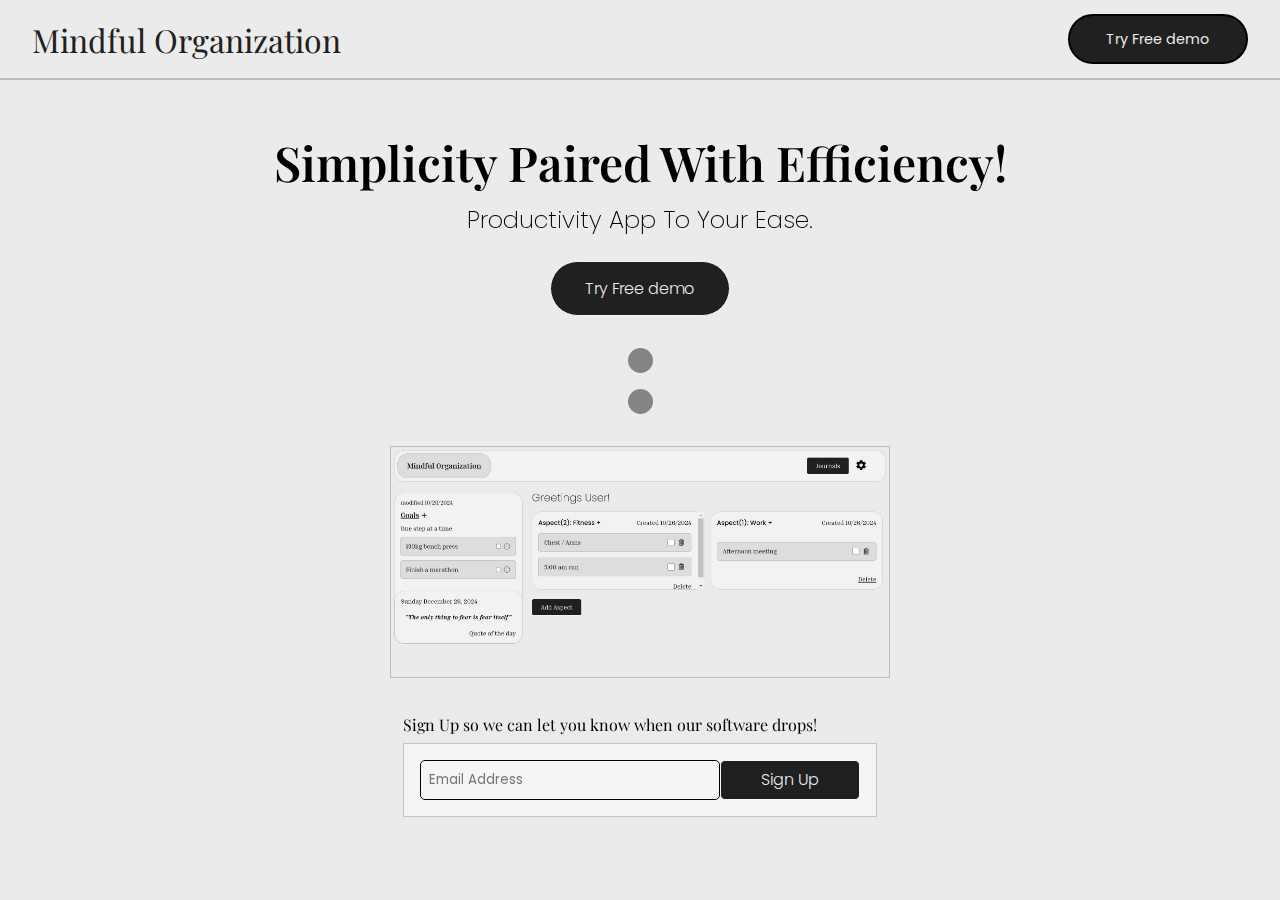
<file: mindful-organization.html>
<!DOCTYPE html>
<html lang="en">
  <head>
    <meta charset="UTF-8" />
    <meta name="viewport" content="width=device-width, initial-scale=1.0" />
    <title>Mindful Organization - Upcoming</title>
    <meta name="title" content="JFKD" />
    <link rel="stylesheet" href="css/main.css" />
    <link rel="stylesheet" href="css/mindful.css" />
    <meta name="autor" content="JFKD Web Agency" />
    <meta
      name="description"
      content="Mindful Organization is a productivity that balances simplicity and efficiency."
    />
    <link
      rel="icon"
      type="image/png"
      href="images/favicon.jpeg"
      aria-label="JFKD company logo"
    />
    <script defer src="js/mindful.js"></script>
  </head>
  <body>
    <!-- SIGN UP CONFIRMATION POPUP -->

    <section class="popup-bg">
      <div class="confirmation">
        <h3>Thank You :)</h3>
        <p>We will let you know of our latest through email.</p>
        <button>Ok</button>
      </div>
      <div class="loading"></div>
    </section>

    <!-- NAVIGATION -->

    <header>
      <h1>Mindful Organization</h1>
      <nav>
        <a href="https://jojo-fkd.github.io/Mindful-org/" target="_blank">
          <button id="free-demo">Try Free demo</button>
        </a>
      </nav>
    </header>

    <!-- MAIN CONTENT -->

    <main>
      <section class="main-content">
        <div>
          <h1>Simplicity Paired With Efficiency!</h1>
          <p>Productivity App To Your Ease.</p>
        </div>
        <a href="https://jojo-fkd.github.io/Mindful-org/" target="_blank">
          <button id="free-demo">Try Free demo</button>
        </a>
      </section>
      <section class="interlude">
        <div></div>
        <div></div>
      </section>
      <section class="cta">
        <figure>
          <div>
            <img src="mindful-image-1.jpg" alt="" />
          </div>
          <figcaption>
            Sign Up so we can let you know when our software drops!
            <form id="email-form" method="post">
              <input
                type="email"
                id="Email"
                name="Email"
                placeholder="Email Address"
              />
              <button type="submit" id="free-demo">Sign Up</button>
            </form>
          </figcaption>
        </figure>
      </section>
    </main>
  </body>
</html>
</file>
<file: css/main.css>
/* FONT FAMILY */

@import url("https://fonts.googleapis.com/css2?family=Poppins:ital,wght@0,100;0,200;0,300;0,400;0,500;0,600;0,700;0,800;0,900;1,100;1,200;1,300;1,400;1,500;1,600;1,700;1,800;1,900&display=swap");

@import url("https://fonts.googleapis.com/css2?family=Playfair+Display:ital,wght@0,400;0,500;0,600;0,700;0,800;0,900;1,400;1,500;1,600;1,700;1,800;1,900&display=swap");

/* CSS RESET */

* {
  margin: 0;
  padding: 0;
  box-sizing: border-box;
  font-family: sans-serif;
  scroll-behavior: smooth;
  scroll-padding-top: 60px;
}

input,
textarea,
button {
  outline: none;
  outline-color: none;
  border: none;
  background: transparent;
  font-family: inherit;
}

ul {
  list-style: none;
}

a:any-link {
  text-decoration: none;
  color: var(--FONTCOLOR);
}

/* VARIABLES */

:root {
  --BGCOLOR: #383636;
  --FONTCOLOR: whitesmoke;
  --DESCRIPTION_FONT: "Poppins";
  --PRIMARY_FONT: "Playfair Display";
}

/* GENERAL STYLES */

body {
  background: var(--BGCOLOR);
}

body.hidden {
  overflow: hidden;
}

/* WEBSITE THEME BUTTON STYLES */

button {
  height: 45px;
  width: 150px;
  color: var(--FONTCOLOR);
  font-family: var(--DESCRIPTION_FONT);
  font-size: 1rem;
  position: relative;
  transition: all 0.3s ease;
  cursor: pointer;
  font-weight: 300;
  border: 1px solid var(--FONTCOLOR);
  border-radius: 3px;
  display: grid;
  place-content: center;
}

button:disabled {
  opacity: 0.5;
}

.main {
  display: grid;
  place-items: center;
}

.topic {
  font-family: var(--PRIMARY_FONT);
  font-size: 3rem;
  font-weight: 300;
  color: var(--FONTCOLOR);
  margin-bottom: 1rem;
  text-align: center;
}

q {
  display: block;
  width: 70vw;
  color: var(--FONTCOLOR);
  font-family: var(--DESCRIPTION_FONT);
  font-weight: 200;
  line-height: 1.8;
  text-align: justify;
}

/* PAGE IS LOADING */

.loading-page {
  background: var(--BGCOLOR);
  height: 100%;
  width: 100%;
  position: fixed;
  top: 0;
  left: 0;
  display: grid;
  place-content: center;
  opacity: 0;
  z-index: -1;
  transition: all 0.6s ease-in-out;
}

.loading-page.load {
  opacity: 1;
  z-index: 1000;
}

.loading-page span {
  height: 120px;
  width: 120px;
  border: 4px solid var(--FONTCOLOR);
  border-top: 3px solid transparent;
  border-left: 3px solid transparent;
  border-radius: 50%;
  animation: pageLoading 1s linear infinite;
}

@keyframes pageLoading {
  from {
    transform: rotate(0deg);
  }

  to {
    transform: rotate(360deg);
  }
}

/* BECOME A CLIENT REQUEST */

.popup-container {
  position: fixed;
  top: 0;
  left: 0;
  -webkit-backdrop-filter: brightness(80%) blur(2px);
  backdrop-filter: brightness(80%) blur(2px);
  height: 100%;
  width: 100%;
  display: grid;
  place-content: center;
  z-index: -1;
  opacity: 0;

  transition: all 0.3s ease;
}

.popup-container.active {
  z-index: 1000;
  opacity: 1;
}

.loading {
  height: 100px;
  width: 100px;
  border: 5px solid white;
  border-radius: 50%;
  border-top: 5px solid transparent;
  border-left: 5px solid transparent;
  display: none;
}

.loading.load {
  display: block;
  animation: loading 0.8s linear infinite;
}

@keyframes loading {
  from {
    transform: rotate(0deg);
  }

  to {
    transform: rotate(360deg);
  }
}

.request {
  background: var(--BGCOLOR);
  color: var(--FONTCOLOR);
  display: flex;
  gap: 2rem;
  flex-direction: column;
  width: 600px;
  height: 520px;
  border: 1px solid rgba(255, 255, 255, 0.6);
  border-radius: 5px;
  padding: 1.5rem;
  position: relative;
  overflow-y: auto;
  opacity: 0;
  transform: translateY(20px);
  transition: all 0.3s ease;
}

.request.active {
  opacity: 1;
  transform: translateY(0);
}

.request-success {
  background: var(--BGCOLOR);
  color: var(--FONTCOLOR);
  display: flex;
  gap: 2rem;
  flex-direction: column;
  padding: 1.5rem;
  border: 1px solid rgba(255, 255, 255, 0.2);
  border-radius: 5px;
  display: none;
}

.request-success.success {
  display: flex;
}

.request-success article h3 {
  font-family: var(--PRIMARY_FONT);
  font-size: 2.5rem;
  margin: 0.5rem 0;
  display: flex;
  gap: 0.4rem;
  align-items: center;
}

.request-success section {
  display: flex;
  gap: 0.5rem;
  flex-direction: column;
}

.request-success section p {
  font-family: var(--DESCRIPTION_FONT);
  font-weight: 300;
}

.request-success section p span {
  font-family: var(--PRIMARY_FONT);
  color: rgba(255, 255, 255, 0.6);
}

.request-success article p {
  font-family: var(--DESCRIPTION_FONT);
}

.request-success p.notice {
  font-family: var(--PRIMARY_FONT);
  color: rgba(255, 255, 255, 0.8);
}

.request-success button {
  background: var(--FONTCOLOR);
  color: var(--BGCOLOR);
  width: 100px;
  height: 40px;
  text-transform: uppercase;
  transition: all 0.3s ease;
}

.request-success button:hover {
  filter: brightness(80%);
}

.close-btn {
  position: absolute;
  top: 20px;
  right: 20px;
  background: rgba(255, 255, 255, 0.6);
  height: 40px;
  width: 40px;
  display: grid;
  place-content: center;
  border-radius: 50%;
  cursor: pointer;
}

.request article h3 {
  font-family: var(--PRIMARY_FONT);
  font-size: 2.5rem;
  margin: 0.5rem 0;
  font-weight: 300;
}

.request article p {
  font-family: var(--DESCRIPTION_FONT);
  font-weight: 200;
}

.request form {
  display: flex;
  gap: 2rem;
  flex-direction: column;
}

.request .basic-info {
  display: grid;
  gap: 0.5rem;
  grid-template-columns: 1fr;
}

.request .input-label {
  font-family: var(--PRIMARY_FONT);
  font-weight: 100;
  margin: 0.6rem 0;
  font-size: 0.9rem;
}

.request input {
  border: 1px solid rgba(255, 255, 255, 0.6);
  border-radius: 3px;
  padding-left: 1rem;
  font-family: var(--PRIMARY_FONT);
  font-size: 1.1rem;
  color: var(--FONTCOLOR);
  transition: all 0.3s ease;
  height: 50px;
  width: 100%;
}

.request input:focus {
  border: 1px solid white;
}

.request input::placeholder {
  color: rgba(255, 255, 255, 0.6);
}

.type-list {
  margin-top: 1rem;
  display: grid;
  gap: 0.5rem;
  grid-template-columns: repeat(3, 1fr);
}

.type-list li {
  border: 1px solid rgba(255, 255, 255, 0.4);
  border-radius: 5px;
  height: 50px;
  display: grid;
  place-content: center;
  font-family: var(--DESCRIPTION_FONT);
  font-size: 0.95rem;
  font-weight: 300;
  cursor: pointer;
  transition: all 0.3s ease;
}

.type-list li:hover {
  background: rgba(255, 255, 255, 0.2);
  color: var(--FONTCOLOR);
}

.type-list li.chosen {
  background: var(--FONTCOLOR);
  color: var(--BGCOLOR);
}

.request button {
  width: 100%;
  background: var(--FONTCOLOR);
  color: var(--BGCOLOR);
  transition: all 0.3s ease;
}

@media screen and (max-width: 990px) {
  .request {
    height: 480px;
  }
}

@media screen and (max-width: 660px) {
  .request {
    gap: 1rem;
    width: 500px;
    height: 480px;
    padding: 1rem;
  }

  .request article h3 {
    font-size: 2rem;
  }

  .request article p {
    font-family: var(--DESCRIPTION_FONT);
    font-weight: 200;
  }

  .request form {
    display: flex;
    gap: 1rem;
    flex-direction: column;
  }

  .type-list {
    grid-template-columns: repeat(2, 1fr);
  }

  .type-list li {
    font-size: 0.9rem;
    text-align: center;
  }
}

@media screen and (max-width: 525px) {
  .request {
    width: 400px;
  }

  .request .close-btn {
    width: 30px;
    height: 30px;
  }

  .request .close-btn svg {
    width: 15px;
    height: 15px;
  }

  .request article p {
    font-size: 0.9rem;
  }
}

@media screen and (max-width: 425px) {
  .request {
    width: 350px;
  }

  .type-list {
    grid-template-columns: repeat(1, 1fr);
  }
}

@media screen and (max-width: 370px) {
  .request {
    width: 300px;
  }

  .request article h3 {
    font-size: 1.8rem;
  }
}

/* SUCCESSFUL POPUP RESPONSIVE DESIGN */

@media screen and (max-width: 700px) {
  .request-success {
    width: 500px;
  }

  .request-success article h3 {
    font-size: 2rem;
  }

  .request-success article h3 svg {
    height: 30px;
    width: 30px;
  }
}

@media screen and (max-width: 530px) {
  .request-success {
    width: 400px;
  }
}

@media screen and (max-width: 420px) {
  .request-success {
    width: 350px;
  }

  .request-success article h3 {
    font-size: 1.8rem;
  }

  .request-success article svg {
    width: 20px;
    height: 20px;
  }

  .request-success article p {
    font-size: 0.9rem;
  }

  .request-success section p {
    font-size: 0.9rem;
  }

  .request-success p.notice {
    font-size: 0.9rem;
  }

  .request-success button {
    background: var(--FONTCOLOR);
    color: var(--BGCOLOR);
    width: 100px;
    height: 40px;
    text-transform: uppercase;
    transition: all 0.3s ease;
  }

  .request-success button:hover {
    filter: brightness(80%);
  }
}

@media screen and (max-width: 365px) {
  .request-success {
    width: 310px;
  }

  .request-success article h3 {
    font-size: 1.4rem;
  }

  .request-success article svg {
    width: 20px;
    height: 20px;
  }

  .request-success section p {
    display: flex;
    flex-direction: column;
  }
}

/* HEADER */

header {
  width: 100%;
  background: var(--BGCOLOR);
  display: flex;
  align-items: center;
  justify-content: space-between;
  padding: 0 2rem;
  color: var(--FONTCOLOR);
  position: fixed;
  z-index: 100;
  height: 80px;
  transition: all 0.3s ease;
  border-bottom: 1px solid rgba(255, 255, 255, 0.1);
}

header.scroll {
  height: 70px;
  box-shadow: 0 0 10px rgba(0, 0, 0, 0.3);
}

header h1 a:any-link {
  font-family: var(--PRIMARY_FONT);
  font-weight: 100;
  font-size: 2.2rem;
}

header nav {
  display: flex;
  gap: 2rem;
  align-items: center;
  height: 100%;
}

.nav_elements {
  display: flex;
  gap: 3rem;
  height: 100%;
}

.nav_elements li a:any-link {
  font-size: 1rem;
  transition: all 0.3s ease;
  display: grid;
  place-content: center;
  font-family: var(--PRIMARY_FONT);
  text-transform: uppercase;
  height: 100%;
  position: relative;
}

.nav_elements li a:any-link:after {
  content: "";
  position: absolute;
  bottom: 0;
  left: 0;
  width: 100%;
  height: 2px;
  background: var(--FONTCOLOR);
  transition: all 0.3s ease;
  transform: scale(0);
}

.nav_elements li a:any-link:hover::after {
  transform: scale(1);
}

header nav button {
  width: 180px;
  height: 50px;
  font-size: 0.9rem;
  border-radius: 30px;
  border: 2px solid black;
  background: var(--FONTCOLOR);
  color: var(--BGCOLOR);
  font-weight: 400;
  transition: all 0.5s ease;
}

header nav button:hover {
  border: 2px solid white;
  background: transparent;
  color: var(--FONTCOLOR);
}

/* HEADER RESPONSIVE DESIGN */

.nav-mobile {
  display: none;
}

.drop-icon {
  display: none;
}

@media screen and (max-width: 900px) {
  .nav_elements {
    display: none;
  }

  .mobile-blur {
    position: fixed;
    top: 0;
    left: 0;
    height: 100%;
    width: 100%;
    -webkit-backdrop-filter: blur(2px) brightness(50%);
    backdrop-filter: blur(2px) brightness(50%);
    opacity: 0;
    z-index: -1;
    transition: all 0.3s ease;
    display: flex;
    justify-content: center;
    padding-top: 2rem;
  }

  .mobile-blur.active {
    opacity: 1;
    z-index: 1000;
  }

  .mobile-blur .close-btn {
    height: 40px;
    width: 40px;
    border: 1px solid rgba(255, 255, 255, 0.2);
    background: var(--BGCOLOR);
    display: grid;
    place-content: center;
    position: unset;
  }

  .drop-icon {
    display: grid;
    place-content: center;
    height: 40px;
    width: 40px;
  }

  .drop-icon span {
    width: 30px;
    height: 2px;
    background: var(--FONTCOLOR);
    position: relative;
    transition: all 0.3s ease;
  }

  .drop-icon span::before,
  .drop-icon span::after {
    content: "";
    position: absolute;
    left: 0;
    height: inherit;
    width: inherit;
    background: var(--FONTCOLOR);
    transition: all 0.3s ease;
  }

  .drop-icon span::before {
    top: -10px;
  }

  .drop-icon span::after {
    bottom: -10px;
  }

  .nav-mobile {
    position: fixed;
    bottom: 0;
    left: 0;
    height: 80%;
    width: 100%;
    display: flex;
    flex-direction: column;
    justify-content: flex-start;
    padding: 1.5rem;
    z-index: 1000;
    opacity: 0;
    transition: all 0.3s ease;
    background: var(--BGCOLOR);
    transform: translateY(100%);
    border-top-left-radius: 5px;
    border-top-right-radius: 5px;
    border-top: 1px solid rgba(255, 255, 255, 0.2);
  }

  .nav-mobile.active {
    z-index: 1000;
    opacity: 1;
    transform: translateY(0%);
  }

  .nav-mobile li {
    height: 80px;
    border-top: 1px solid rgba(255, 255, 255, 0.4);
    position: relative;
  }

  .nav-mobile li:last-child {
    border-bottom: 1px solid rgba(255, 255, 255, 0.4);
  }

  .nav-mobile li a:any-link {
    font-family: var(--PRIMARY_FONT);
    display: flex;
    align-items: center;
    position: absolute;
    height: 100%;
    width: 100%;
    font-size: 1.8rem;
  }
}

@media screen and (max-width: 500px) {
  header nav {
    gap: 0.2rem;
  }

  header {
    height: 80px;
    align-items: center;
    padding: 0.8rem;
  }

  header.scroll {
    height: 75px;
  }

  header nav button {
    width: 150px;
    font-size: 0.8rem;
  }
}

@media screen and (max-width: 350px) {
  header nav button {
    width: 140px;
    height: 45px;
    border-radius: 30px;
  }
}

/* FOOTER CONTENT */

footer {
  margin-top: 3rem;
  padding: 1rem 2rem;
  max-width: 100vw;
  display: flex;
  justify-content: space-between;
  color: var(--FONTCOLOR);
  background: #464646;
  border-top: 1px solid rgba(255, 255, 255, 0.2);
}

p.email-address {
  font-family: var(--DESCRIPTION_FONT);
  font-weight: 300;
  display: flex;
  gap: 0.6rem;
  align-items: center;
}

.footer_links {
  display: flex;
  gap: 1rem;
}

.footer_links li a:any-link {
  font-family: var(--PRIMARY_FONT);
  font-weight: 200;
  text-decoration: underline;
  text-decoration-thickness: 0.3px;
}

@media screen and (max-width: 610px) {
  footer {
    gap: 1rem;
    flex-direction: column;
    align-items: center;
  }
}
</file>
<file: css/mindful.css>
:root {
  --BG-COLOR-BLACK: #ebebeb;
  --MAIN-BG-COLOR-BLACK: #202020;
}

body,
header {
  background: var(--BG-COLOR-BLACK);
}

header {
  display: flex;
  border-bottom: 2px solid rgba(0, 0, 0, 0.2);
}

header h1 {
  font-family: var(--PRIMARY_FONT);
  color: var(--MAIN-BG-COLOR-BLACK);
  font-weight: 300;
}

.nav_elements {
  display: flex !important;
}

nav ul li {
  align-self: center;
}

nav ul li {
  color: var(--MAIN-BG-COLOR-BLACK);
  font-family: var(--DESCRIPTION_FONT);
  font-size: 1.3rem;
  transition: all 0.3s ease;
  cursor: pointer;
  text-transform: uppercase;
}

nav ul li:hover {
  opacity: 0.7;
}

button#free-demo {
  background: var(--MAIN-BG-COLOR-BLACK);
  color: var(--BG-COLOR-BLACK);
  transition: all 0.3s ease;
  font-family: var(--DESCRIPTION_FONT);
}

button#free-demo:hover {
  opacity: 0.8;
  border: none;
}

@media screen and (max-width: 780px) {
  header h1 {
    font-size: 1.8rem;
  }

  nav ul li {
    font-size: 1.1rem;
  }

  button#free-demo {
    font-weight: 300;
    font-size: 0.9rem;
    width: 150px;
    height: 45px;
  }
}

@media screen and (max-width: 640px) {
  header h1 {
    font-size: 1.5rem;
  }

  nav ul li {
    font-size: 0.9rem;
  }

  button#free-demo {
    font-weight: 200;
    font-size: 0.8rem;
    width: 140px;
    height: 40px;
  }
}

@media screen and (max-width: 570px) {
  header h1 {
    font-size: 1.2rem;
  }
}

@media screen and (max-width: 500px) {
  header nav ul {
    padding-right: 1rem;
  }

  header {
    height: 110px;
    gap: 0.5rem;
    flex-direction: column;
  }

  header h1 {
    font-size: 1.6rem;
  }
}

/* SIGN UP CONFIRMATION POPUP */

.popup-bg {
  position: fixed;
  top: 0;
  left: 0;
  height: 100%;
  width: 100%;
  z-index: -1;
  backdrop-filter: blur(10px);
  display: grid;
  place-items: center;
}

.popup-bg.active {
  opacity: 1;
  z-index: 100;
}

.loading {
  display: block;
  z-index: 1000;
  height: 100px;
  width: 100px;
  border: 5px solid var(--MAIN-BG-COLOR-BLACK);
  border-top: 10px solid transparent;
  animation: loading linear 0.3s infinite forwards;
  display: none;
}

.loading.active {
  display: block;
}

@keyframes loading {
  from {
    transform: rotate(0deg);
  }

  to {
    transform: rotate(360deg);
  }
}

.confirmation {
  border-radius: 20px;
  background: var(--BG-COLOR-BLACK);
  padding: 1.5rem;
  border: 1px solid rgba(0, 0, 0, 0.3);
  display: flex;
  gap: 2rem;
  align-items: center;
  flex-direction: column;
  display: none;
}

.confirmation.active {
  display: flex;
}

.confirmation h3 {
  font-family: var(--PRIMARY_FONT);
  font-weight: 500;
  font-size: 1.8rem;
  text-align: center;
}

.confirmation p {
  font-family: var(--DESCRIPTION_FONT);
  text-align: center;
}

.confirmation button {
  background: var(--MAIN-BG-COLOR-BLACK);
  color: white;
  width: 100px;
  height: 40px;
  border-radius: 5px;
  text-transform: uppercase;
}

@media screen and (max-width: 550px) {
  .confirmation {
    width: 90vw;
  }
}

/* MAIN CONTENT STYLES */

main {
  display: flex;
  gap: 2rem;
  flex-direction: column;
  align-items: center;
  min-height: 100vh;
  padding: 2rem;
  padding-top: 130px;
}

.main-content {
  display: flex;
  gap: 1.5rem;
  flex-direction: column;
  align-items: center;
}

.main-content h1 {
  font-family: var(--PRIMARY_FONT);
  font-size: 3rem;
  font-weight: 600;
  margin-bottom: 0.5rem;
  text-align: center;
}

.main-content p {
  font-family: var(--DESCRIPTION_FONT);
  font-size: 1.5rem;
  font-weight: 200;
  text-align: center;
}

.main-content #free-demo {
  width: 180px;
  height: 55px;
  border-radius: 30px;
}

section.interlude {
  display: flex;
  flex-direction: column;
  gap: 1rem;
  opacity: 0.5;
}

section.interlude div {
  width: 25px;
  height: 25px;
  border-radius: 50%;
  background: var(--MAIN-BG-COLOR-BLACK);
}

.cta figure {
  display: flex;
  gap: 2rem;
  align-items: center;
  flex-direction: column;
}

.cta figure div img {
  width: 500px;
  border: 1px solid rgba(0, 0, 0, 0.2);
}

.cta figure figcaption {
  font-family: var(--PRIMARY_FONT);
}

.cta figure figcaption form {
  margin-top: 0.5rem;
}

.cta figure figcaption form {
  display: flex;
  border: 1px solid rgba(0, 0, 0, 0.2);
  padding: 1rem;
  background: rgba(255, 255, 255, 0.5);
}

.cta figure figcaption form input {
  border: 1px solid;
  border-radius: 5px;
  height: 40px;
  width: 300px;
  padding: 0 0.5rem;
  font-family: var(--DESCRIPTION_FONT);
}

.cta figure figcaption form button {
  height: 40px;
  width: 140px;
  border-radius: 5px;
}

@media screen and (max-width: 850px) {
  .main-content h1 {
    font-size: 2.5rem;
  }

  .main-content p {
    font-size: 1.4rem;
  }

  .main-content #free-demo {
    width: 170px;
    font-size: 0.9rem;
  }
}

@media screen and (max-width: 690px) {
  .main-content h1 {
    font-size: 2rem;
  }

  .main-content p {
    font-size: 1.2rem;
  }

  .main-content #free-demo {
    width: 140px;
    height: 50px;
    font-size: 0.8rem;
  }

  section.interlude {
    gap: 0.5rem;
  }

  section.interlude div {
    height: 20px;
    width: 20px;
  }
}

@media screen and (max-width: 570px) {
  .cta figure div img {
    width: 350px;
  }

  .cta figure figcaption {
    width: 350px;
  }

  .cta figure figcaption form {
    display: flex;
    gap: 0.5rem;
    align-items: center;
    flex-direction: column;
  }
}

@media screen and (max-width: 380px) {
  .cta figure div {
    display: grid;
    place-content: center;
    width: 100%;
  }

  .cta figure div img {
    width: 90vw;
  }

  .cta figure figcaption {
    width: 90%;
  }

  .cta figure figcaption form input {
    width: 250px;
  }
}
</file>
